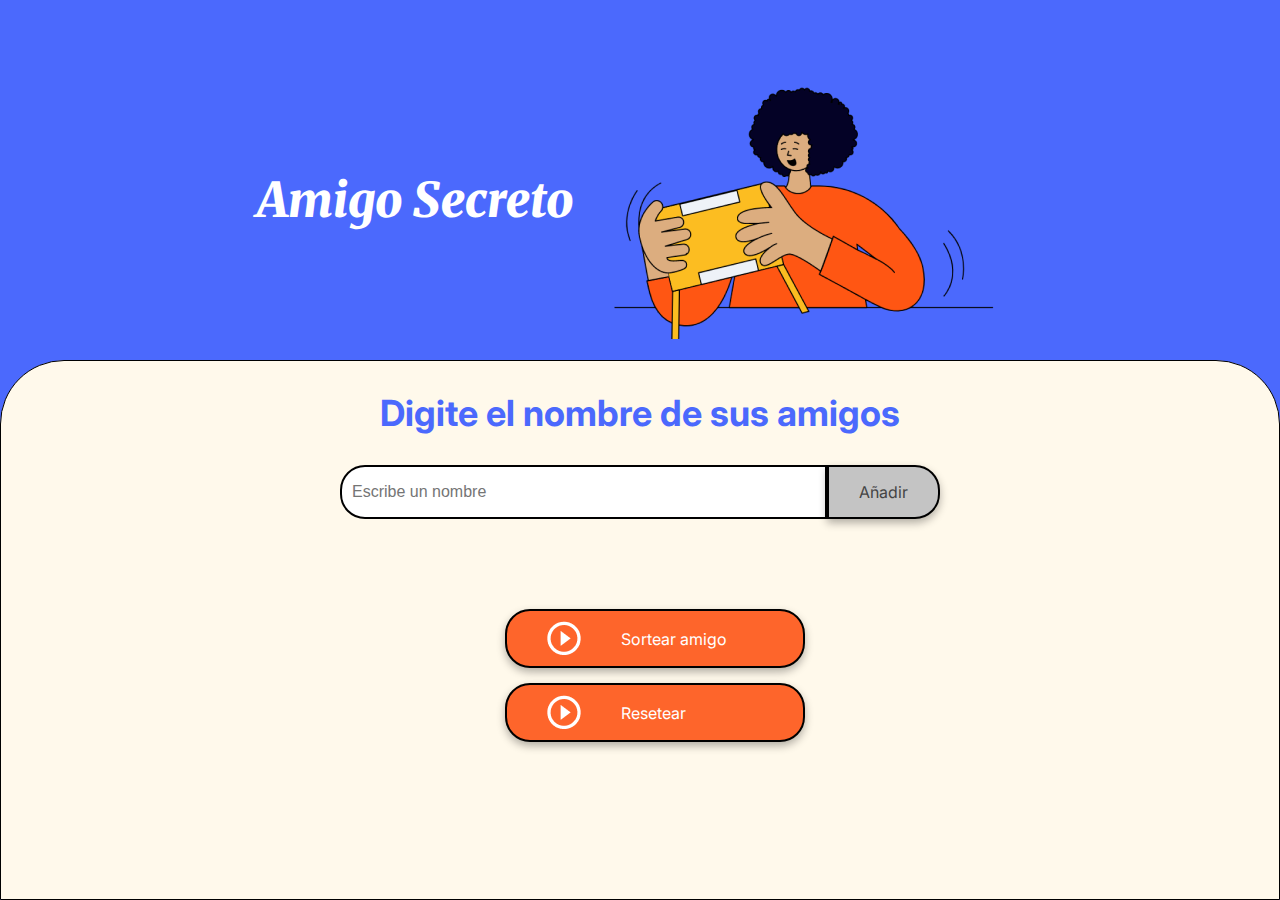
<file: index.html>
<!DOCTYPE html>
<html lang="es">
<head>
    <meta charset="UTF-8">
    <meta name="viewport" content="width=device-width, initial-scale=1.0">
    <link rel="stylesheet" href="style.css">
    <link rel="preconnect" href="https://fonts.googleapis.com">
    <link rel="preconnect" href="https://fonts.gstatic.com" crossorigin>
    <link href="https://fonts.googleapis.com/css2?family=Inter:wght@100;400;700;900&family=Merriweather:ital,wght@0,300;0,400;0,700;0,900;1,300;1,400;1,700;1,900&display=swap" rel="stylesheet">
    <title>Amigo Secreto</title>
</head>

<body>
    <main class="main-content">
        <header class="header-banner">
            <h1 class="main-title">Amigo Secreto</h1>
            <img src="assets/amigo-secreto.png" alt="Imagen representativa de amigo secreto">
        </header>
        
        <section class="input-section">
            <h2 class="section-title">Digite el nombre de sus amigos</h2>
            <div class="input-wrapper">
                <input type="text" id="amigo" class="input-name" placeholder="Escribe un nombre">
                <button class="button-add" onclick="agregarAmigo()">Añadir</button>
            </div>
           
            <ul id="listaAmigos" class="name-list" aria-labelledby="listaAmigos" role="list"></ul>
            <ul id="resultado" class="result-list" aria-live="polite"></ul>

            <div class="button-container">
                <button class="button-draw" onclick="sortearAmigo()" aria-label="Sortear amigo secreto">
                
                 <img src="assets/play_circle_outline.png" alt="Ícono para sortear">
                    Sortear amigo
                </button>

                <button class="button-draw" onclick="Resetear()" aria-label = "Resetear" >
                    <img src="assets/play_circle_outline.png" alt="icono para Resetear">
                    Resetear
                </button>
            
            </div>
        </section>
    </main>

    <script src="app.js" defer></script>
</body>
</html>
</file>
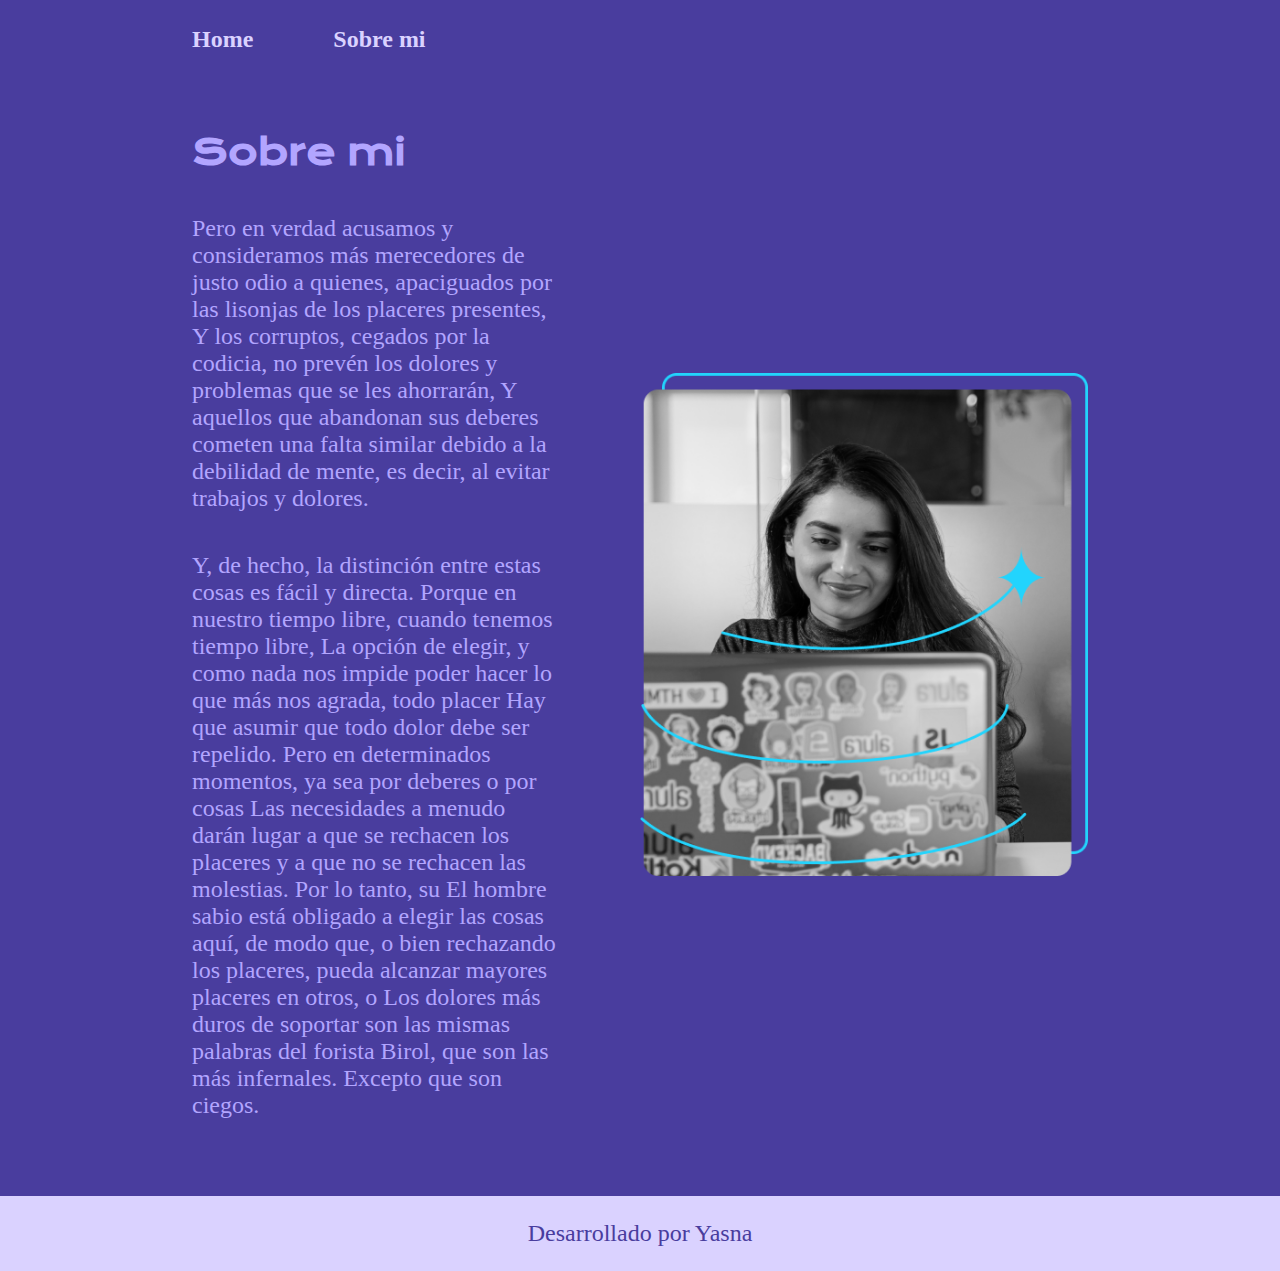
<file: about.html>
<!DOCTYPE html>
<html lang="es-mx">
<head>
    <meta charset="UTF-8">
    <meta name="viewport" content="width=device-width, initial-scale=1.0">
    <title>Sobre mi</title>
    <link rel="stylesheet" href=" ./styles/style.css">
</head>
<body>
    
    <header class="header">
        <nav class="header__menu">
            <a class="header__menu__link" href="index.html"> Home</a>
            <a class="header__menu__link" href="about.html">Sobre mi</a>

        </nav>
    </header>
    <main class="presentacion">
        <section class="presentacion__contenido"> 
            <h1 class="presentacion__contenido__titulo">Sobre mi</h1>
            <p class="presentacion__contenido__texto">Pero en verdad acusamos y consideramos más merecedores de justo odio a quienes, apaciguados por las lisonjas de los placeres presentes,
            Y los corruptos, cegados por la codicia, no prevén los dolores y problemas que se les ahorrarán,
            Y aquellos que abandonan sus deberes cometen una falta similar debido a la debilidad de mente, es decir, al evitar trabajos y dolores.
            </p>
         
            <p class="presentacion__contenido__texto"> Y, de hecho, la distinción entre estas cosas es fácil y directa. Porque en nuestro tiempo libre, cuando tenemos tiempo libre,
                La opción de elegir, y como nada nos impide poder hacer lo que más nos agrada, todo placer
                Hay que asumir que todo dolor debe ser repelido. Pero en determinados momentos, ya sea por deberes o por cosas
                Las necesidades a menudo darán lugar a que se rechacen los placeres y a que no se rechacen las molestias. Por lo tanto, su
                El hombre sabio está obligado a elegir las cosas aquí, de modo que, o bien rechazando los placeres, pueda alcanzar mayores placeres en otros, o
                Los dolores más duros de soportar son las mismas palabras del forista Birol, que son las más infernales. Excepto que son ciegos.</p>



        </section>
        <img class="presentacion__imagen" src="./Asset/Imagem.png" alt="Foto de Ana García desarrolando un proyecto">
    
    </main>

    <footer class="footer">
        <P>Desarrollado por Yasna</P>
    </footer>
    
</body>
</html>
</file>
<file: style.css>
:root {
    --color-primary: #4B69FD;
    --color-secondary: #FFF9EB;
    --color-tertiary: #C4C4C4;
    --color-button: #fe652b;
    --color-button-hover: #e55720;
    --color-text: #444444;
    --color-white: #FFFFFF;
}

/* Estilos generales */
* {
    margin: 0;
    padding: 0;
    box-sizing: border-box;
}

body {
    height: 100vh;
    background-color: var(--color-primary);
    display: flex;
    justify-content: center;
    align-items: center;
}

.main-content {
    display: flex;
    flex-direction: column;
    height: 100%;
    width: 100%;
}

/* Banner */
.header-banner {
    flex: 40%;
    display: flex;
    justify-content: center;
    align-items: center;
    padding: 40px 0 0;
}

/* Sección de entrada */
.input-section {
    flex: 60%;
    background-color: var(--color-secondary);
    border: 1px solid #000;
    border-radius: 64px 64px 0 0;
    display: flex;
    flex-direction: column;
    align-items: center;
    padding: 20px;
    width: 100%;
}

/* Títulos */
.main-title {
    font-size: 48px;
    font-family: "Merriweather", serif;
    font-weight: 900;
    font-style: italic;
    color: var(--color-white);
}

.section-title {
    font-family: "Inter", serif;
    font-size: 36px;
    font-weight: 700;
    color: var(--color-primary);
    margin: 10px 0;
    text-align: center;
}

/* Contenedores de entrada y botón */
.input-wrapper {
    display: flex;
    justify-content: center;
    width: 100%;
    max-width: 600px;
    margin-top: 20px;
}

.input-name {
    width: 100%;
    padding: 10px;
    border: 2px solid #000;
    border-radius: 25px 0 0 25px;
    font-size: 16px;
}

.button-container {
    width: 300px;
    justify-content: center;
}

/* Estilos de entrada de texto */
.input-title {
    flex: 1;
    padding: 10px 15px;
    font-size: 16px;
    border: 2px solid #333;
    border-right: none;
    border-radius: 25px 0 0 25px;
    font-family: "Merriweather", serif;
    box-shadow: 0 4px 8px rgba(0, 0, 0, 0.3);
}

/* Estilos de botón */
button {
    padding: 15px 30px;
    font-family: "Inter", sans-serif;
    font-size: 16px;
    border: 2px solid #000;
    border-radius: 25px;
    box-shadow: 0 4px 8px rgba(0, 0, 0, 0.3);
    cursor: pointer;
}

.button-add {
    background-color: var(--color-tertiary);
    color: var(--color-text);
    border-radius: 0 25px 25px 0;
}

.button-add:hover {
    background-color: #a1a1a1;
}

/* Listas */
ul {
    list-style-type: none;
    color: var(--color-text);
    font-family: "Inter", sans-serif;
    font-size: 18px;
    margin: 20px 0;
}

.result-list {
    margin-top: 15px;
    color: #05DF05;
    font-size: 22px;
    font-weight: bold;
    text-align: center;
}

/* Botón de sortear título */
.button-draw {
    display: flex;
    align-items: center;
    width: 100%;
    padding: 10px 40px;
    color: var(--color-white);
    background-color: var(--color-button);
    font-size: 16px;
    margin: 5%;
}


.button-draw img {
    margin-right: 40px;
}

.button-draw:hover {
    background-color: var(--color-button-hover);
}
</file>
<file: styles/style.css>
@import url('https://fonts.googleapis.com/css2?family=Krona+One&family=Montserrat&display=swap');


:root{
    --color-primario :#493D9E;
    --color-secundario:#B2A5FF;
    --color-terciario:#DAD2FF;
    --color-hover:#FFF2AF;


    --fuente-monserrtat :'Monserrtat' sans serif;
    --fuente-Krona: 'Krona One', sans-serif;


}

* {

    padding:0;
    margin: 0;
    
}

body{
    background-color: var(--color-primario);
    color: var(--color-secundario);
    box-sizing: border-box;
}

.header{
    padding: 2% 0%  0% 15% ;

}

.header__menu{
    display: flex;
    gap: 80px

}

.header__menu__link{
    font-family: var(--fuente-monserrtat);
    font-size: 1.5rem;
    font-weight: 600;
    color: var(--color-terciario);
    text-decoration: none;


}




.presentacion{
    display: flex;
    align-items: center ;
    padding: 6% 15%; 
    justify-content: space-between;
    gap: 82px;

}  
.presentacion__contenido{
    width: 50%;
    display: flex;
    flex-direction: column;
    gap: 40px;


}
.presentacion__contenido__titulo{
    font-family: var(--fuente-Krona);
    font-size: 2.25rem;
}

.titulo-destaque {
    color: var(--color-terciario);

}
   

.presentacion__contenido__texto {
    font-family: var(--fuente-monserrtat);
    font-size: 1.5rem;
     
}

.presentacion__enlaces{
    display: flex;
    justify-content: space-between;
    flex-direction: column ;
    align-items: center;
    gap: 32px;
}

.presentacion__contenido__subtitulo{
    font-family:var(--fuente-Krona);
    font-size: 1.5rem;
    font-weight: 400; 

}

.presentacion__enlaces__link{
    width: 50%;
    text-align: center;
    padding: 21.5px 0;
    border-radius: px;
    font-family: var(--fuente-monserrtat);
    font-size: 1.5rem;
    font-weight: 600;
    text-decoration: none;
    color: var(--color-secundario);
    border: 2px solid var(--color-terciario);
    display:flex;
    justify-content: center;
    gap: 10px;
    


}
.presentacion__enlaces__link:hover{

    background-color:var(--color-hover);
}

.presentacion__imagen{
    width:50% ;

}

footer{
    background-color: var(--color-terciario);
    padding: 24px;
    color: var(--color-primario);
    text-align: center;
    font-family: var(--fuente-monserrtat);
    font-size: 1.5rem;
    font-weight: 400;
    


}

@media(max-width:1200px){

    .header{
        padding: 10%;
    }

    .header__menu{
        justify-content: center;

    }    


    

    .presentacion{
        flex-direction: column-reverse;
        padding: 5%;
    }

    .presentacion__contenido{
        width: auto;
    }

}
</file>
